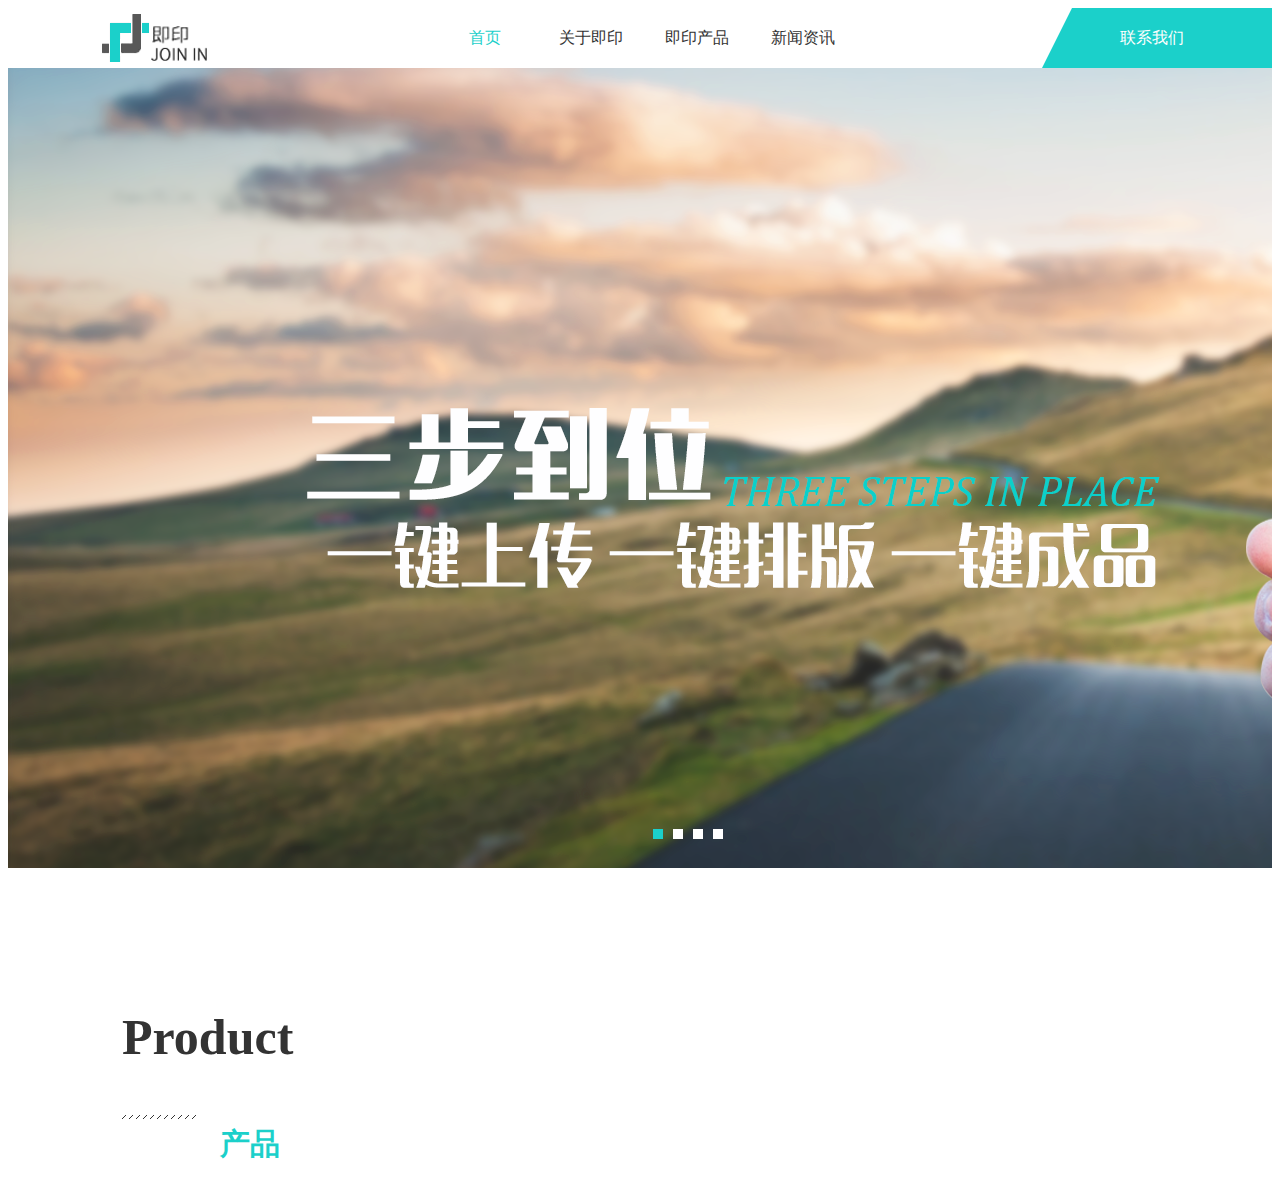
<file: index.html>
<!DOCTYPE html>
<html lang="en">
<head>
    <meta charset="UTF-8">
    <title>Title</title>
    <link rel="stylesheet" href="css/wn/nav.css">
    <link rel="stylesheet" href="css/wn/commen.css">
    <script src="js/jquery/jquery-3.2.0.min.js"></script>
    <script src="js/wn/jquery.my_slider.js"></script>
    <script src="js/wn/commen.js"></script>
</head>
<body>
<!--top-->
<div class="top">
    <div class="nav_box">
        <a href="index.html"><img class="logo" src="image/wn/logo.png" alt=""></a>
        <div class="nav_contact"><a href="#">联系我们</a></div>
        <ul class="nav">
            <li><a id="index" href="index.html">首页</a><span></span></li>
            <li><a href="#">关于即印</a><span></span></li>
            <li><a href="#">即印产品</a><span></span></li>
            <li><a href="#">新闻资讯</a><span></span></li>
        </ul>
    </div>
</div>
<!--banner-->
<div class="top_banner">
    <div class="banner_box">
        <ul>
            <li><img src="image/wn/banner01.png" alt=""></li>
            <li><img src="image/wn/banner02.png" alt=""></li>
            <li><img src="image/wn/banner03.png" alt=""></li>
            <li><img src="image/wn/banner04.png" alt=""></li>
        </ul>
        <ol>
            <li></li>
            <li></li>
            <li></li>
            <li></li>
        </ol>
    </div>
</div>
<!--product-->
<div class="product">
    <div class="product_title">
        <h1>Product</h1>
        <div class="product_h2">
            <img src="image/wn/line.png" alt="">
            <h2>产品</h2>
        </div>
    </div>
</div>
</body>
</html>
</file>
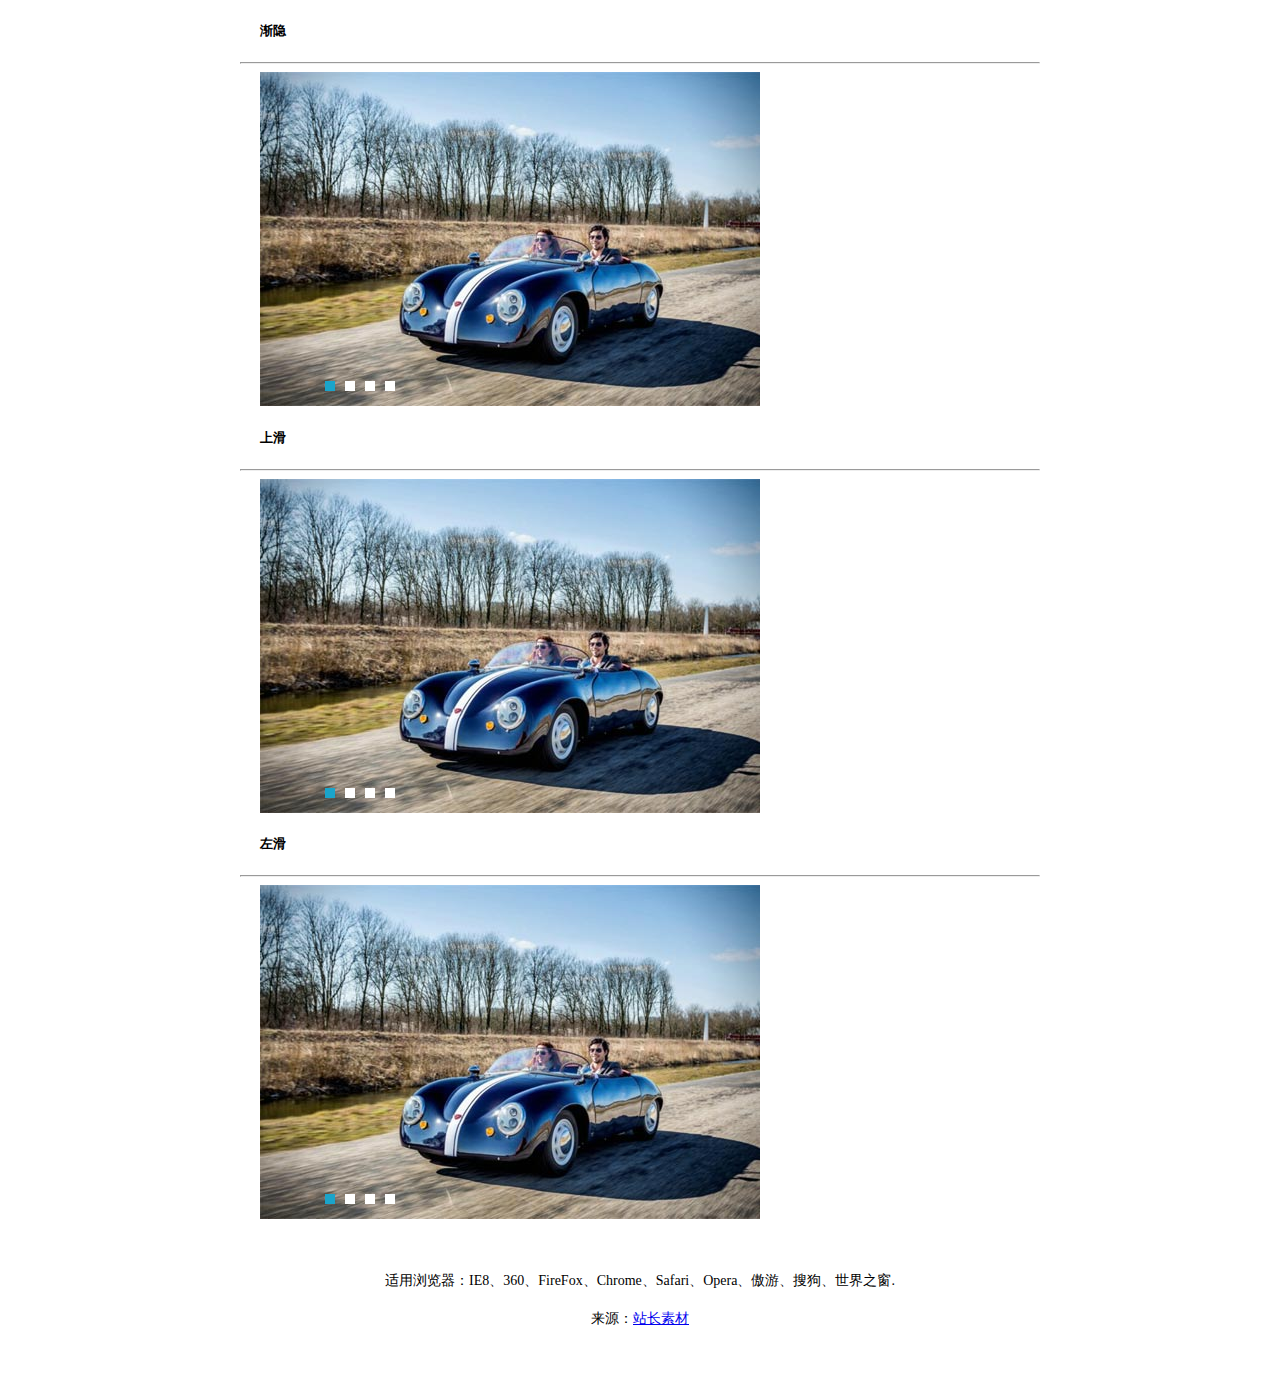
<file: luara.html>
﻿<!DOCTYPE html>
<html>
<head>
    <title>3种常用网站图片轮播切换代码 - 站长素材</title>
    <meta charset="utf-8">
    <link rel="stylesheet" href="css/luara/style.css"/>

    <!--Luara样式文件-->
    <!--渐隐样式-->
    <link rel="stylesheet" href="css/luara/luara.css"/>
    <!--左滑样式-->
    <link rel="stylesheet" href="css/luara/luara.left.css"/>
    <!--上滑样式-->
    <link rel="stylesheet" href="css/luara/luara.top.css"/>

</head>
<body>
    <script src="js/jquery/jquery-3.2.0.min.js"></script>
    <!--Luara js文件-->
    <script src="js/luara/jquery.luara.0.0.1.min.js"></script>

    <h5>渐隐</h5>
    <hr/>
    <!--Luara图片切换骨架begin-->
    <div class="example">
        <ul>
            <li><img src="image/luara/1.jpg" alt="1"/></li>
            <li><img src="image/luara/2.jpg" alt="2"/></li>
            <li><img src="image/luara/3.jpg" alt="3"/></li>
            <li><img src="image/luara/4.jpg" alt="4"/></li>
        </ul>
        <ol>
            <li></li>
            <li></li>
            <li></li>
            <li></li>
        </ol>
    </div>
    <!--Luara图片切换骨架end-->
    <script>
    $(function(){
        <!--调用Luara示例-->
        $(".example").luara({width:"500",height:"334",interval:4000,selected:"seleted"});

    });
    </script>

    <h5>上滑</h5>
    <hr/>
    <!--Luara图片切换骨架begin-->
    <div class="example1">
        <ul>
            <li><img src="image/luara/1.jpg" alt="1"/></li>
            <li><img src="image/luara/2.jpg" alt="2"/></li>
            <li><img src="image/luara/3.jpg" alt="3"/></li>
            <li><img src="image/luara/4.jpg" alt="4"/></li>
        </ul>
        <ol>
            <li></li>
            <li></li>
            <li></li>
            <li></li>
        </ol>
    </div>
    <!--Luara图片切换骨架end-->
    <script>
        $(function(){
            <!--调用Luara示例-->
            $(".example1").luara({width:"500",height:"334",interval:5000,selected:"seleted",deriction:"top"});

        });
    </script>


    <h5>左滑</h5>
    <hr/>
    <!--Luara图片切换骨架begin-->
    <div class="example2">
        <ul>
            <li><img src="image/luara/1.jpg" alt="1"/></li>
            <li><img src="image/luara/2.jpg" alt="2"/></li>
            <li><img src="image/luara/3.jpg" alt="3"/></li>
            <li><img src="image/luara/4.jpg" alt="4"/></li>
        </ul>
        <ol>
            <li></li>
            <li></li>
            <li></li>
            <li></li>
        </ol>
    </div>
    <!--Luara图片切换骨架end-->
    <script>
        $(function(){
            <!--调用Luara示例-->
            $(".example2").luara({width:"500",height:"334",interval:1000,selected:"seleted",deriction:"left"});

        });
    </script>
<div style="text-align:center;margin:50px 0; font:normal 14px/24px 'MicroSoft YaHei';">
<p>适用浏览器：IE8、360、FireFox、Chrome、Safari、Opera、傲游、搜狗、世界之窗. </p>
<p>来源：<a href="http://sc.chinaz.com/" target="_blank">站长素材</a></p>
</div>
</body>
</html>
</file>
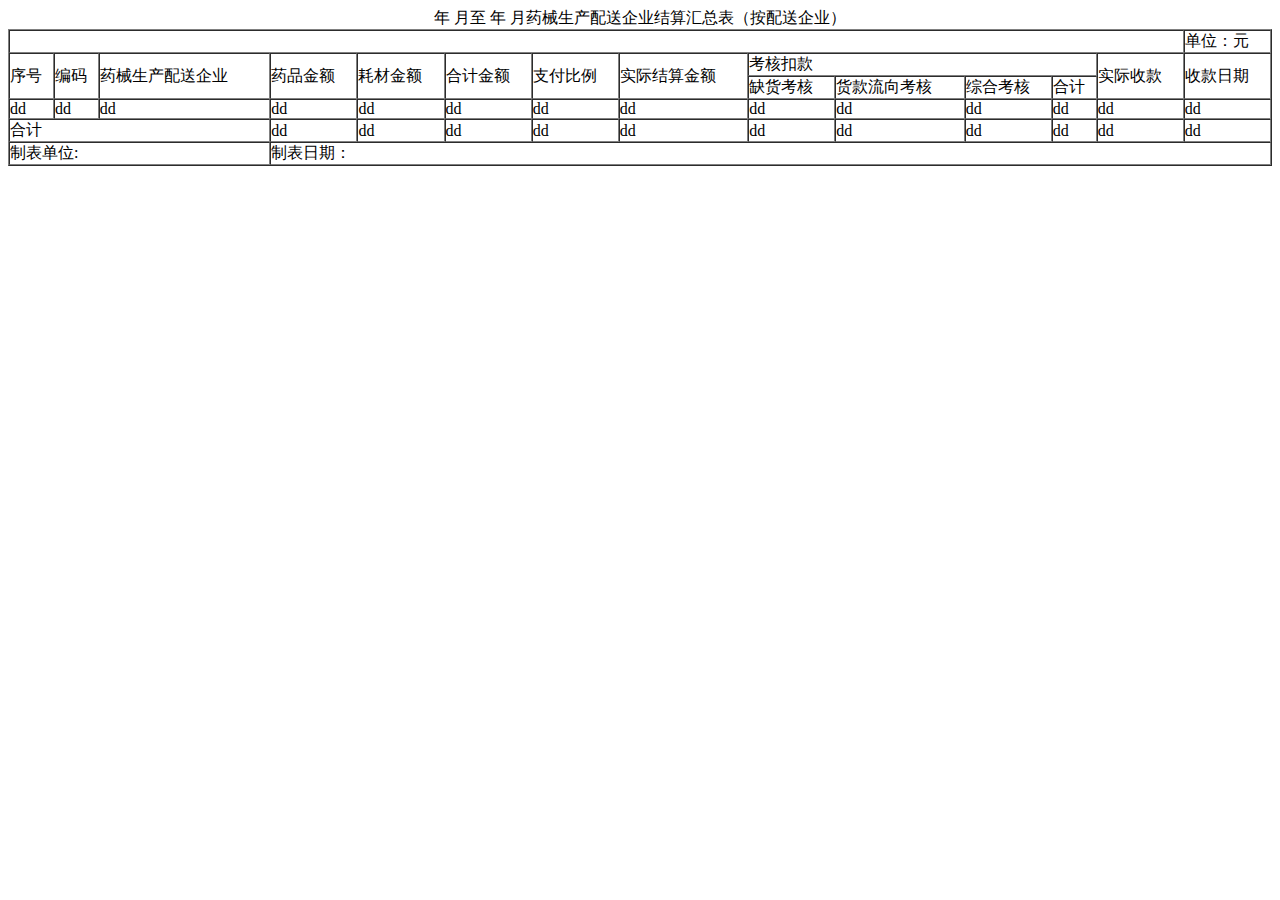
<file: statistic001.html>
<html>
<head>
    <meta charset="UTF-8">
    <style type="text/css">
    </style>
</head>
<body>

<table border="1" cellpadding="0" cellspacing="0" style="width:100%;">
    <caption> 年  月至 年  月药械生产配送企业结算汇总表（按配送企业）</caption>
    <tr>
        <td colspan="13"></td>
        <td>单位：元</td>
    </tr>
    <tr>
        <td rowspan="2">序号</td>
        <td rowspan="2">编码</td>
        <td rowspan="2">药械生产配送企业</td>
        <td rowspan="2">药品金额</td>
        <td rowspan="2">耗材金额</td>
        <td rowspan="2">合计金额</td>
        <td rowspan="2">支付比例</td>
        <td rowspan="2">实际结算金额</td>
        <td colspan="4">考核扣款</td>
        <td rowspan="2">实际收款</td>
        <td rowspan="2">收款日期</td>
    </tr>
    <tr>
        <td>缺货考核</td>
        <td>货款流向考核</td>
        <td>综合考核</td>
        <td>合计</td>
    </tr>
    <tr>
        <td>dd</td>
        <td>dd</td>
        <td>dd</td>
        <td>dd</td>
        <td>dd</td>
        <td>dd</td>
        <td>dd</td>
        <td>dd</td>
        <td>dd</td>
        <td>dd</td>
        <td>dd</td>
        <td>dd</td>
        <td>dd</td>
        <td>dd</td>
    </tr>
    <tr>
        <td colspan="3">合计</td>
        <td>dd</td>
        <td>dd</td>
        <td>dd</td>
        <td>dd</td>
        <td>dd</td>
        <td>dd</td>
        <td>dd</td>
        <td>dd</td>
        <td>dd</td>
        <td>dd</td>
        <td>dd</td>
    </tr>
    <tr>
        <td colspan="3">制表单位:</td>
        <td colspan="11">制表日期：</td>
    </tr>
</table>
</body>
</html>
</file>
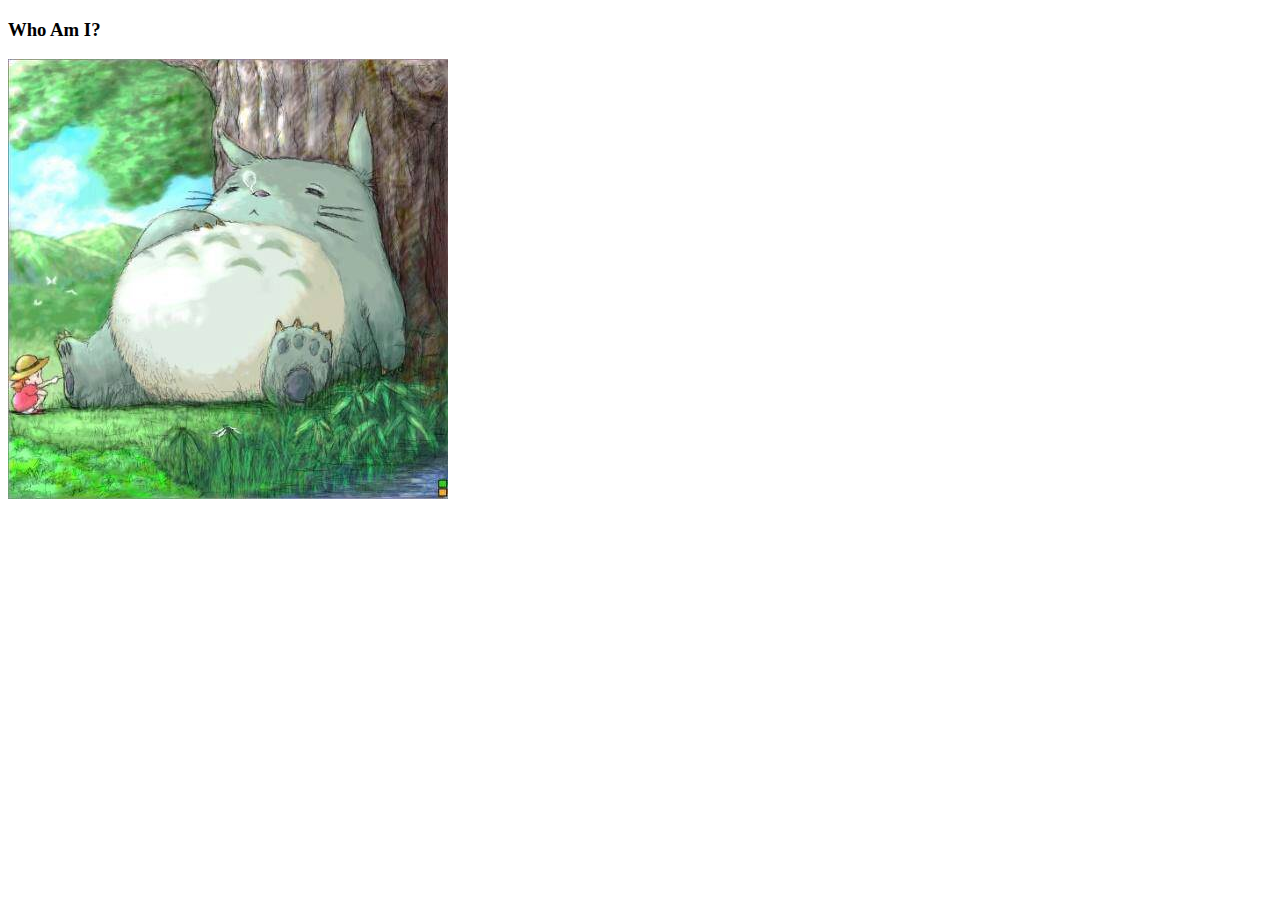
<file: bootstrap_page/boot2.html>
<!doctype html>
<html lang="en">
<head>
    <meta charset="UTF-8">
    <meta http-equiv="X-UA-Compatible" content="ie=edge">
    <meta name="viewport" content="width=device-width, initial-scale=1.0">
    <title>Document</title>
</head>
<body>
<h3>Who Am I?</h3>
<img src="../image/w3template/longmao1.jpg" alt="longmaopic">
<h3></h3>
</body>
</html>
</file>
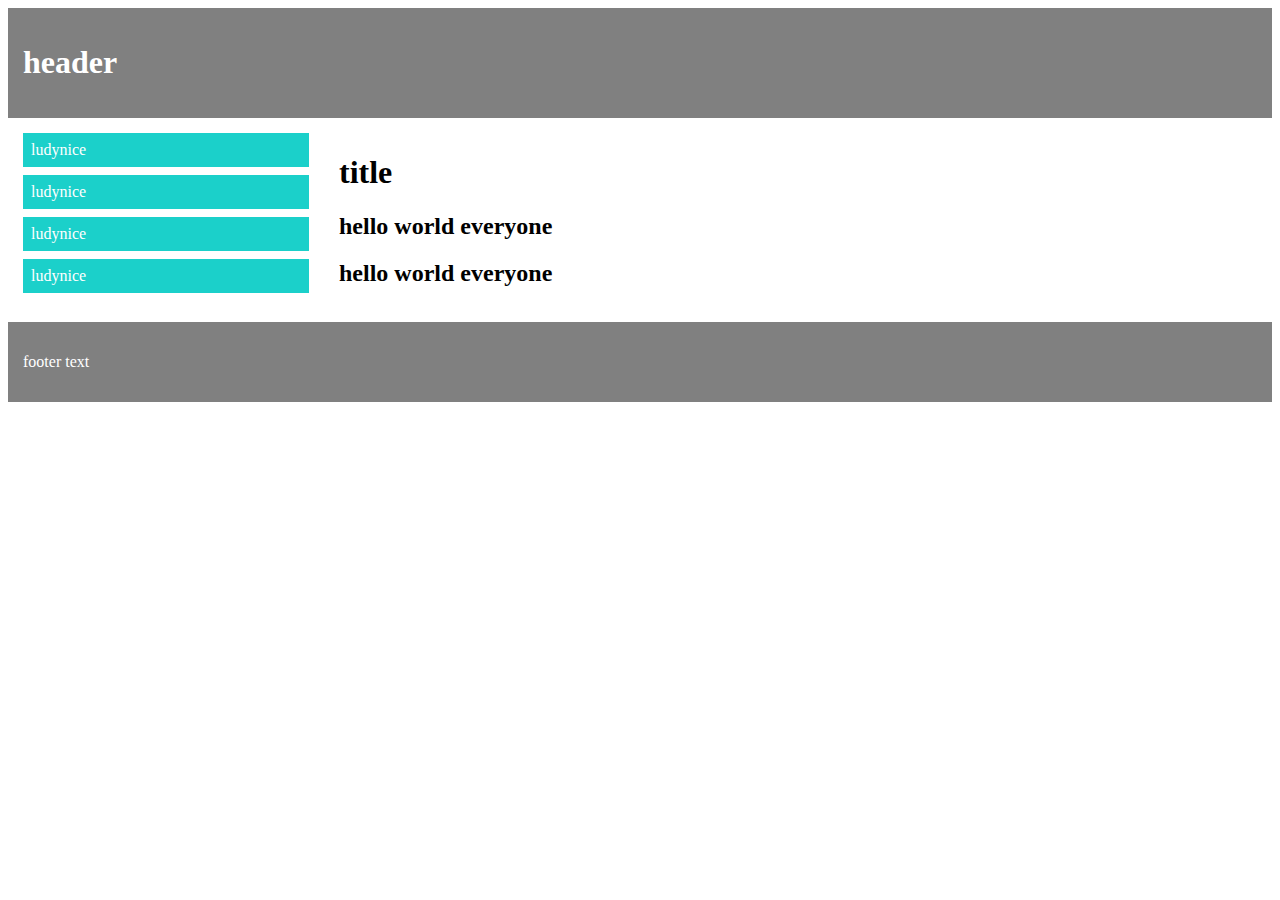
<file: html layout clear/float_and_clear3.html>
<!doctype html>
<html lang="en">
<head>
    <meta charset="UTF-8">
    <meta name="viewport"
          content="width=device-width, user-scalable=no, initial-scale=1.0, maximum-scale=1.0, minimum-scale=1.0">
    <meta http-equiv="X-UA-Compatible" content="ie=edge">
    <title>Document</title>
    <style>
        *{
            box-sizing: border-box;
        }
        div.container{
            width:100%;
        }
        header,footer{
            background-color: gray;
            padding: 15px;
            color: white;
        }
        .column{
            float:left;
            padding: 15px;
        }

        .clearfix::after{
            content:"";
            display: table;
            clear:both;
        }
        .column.menu{
            width:25%;
        }
        .menu ul{
            list-style-type: none;
            margin:0;
            padding:0;
        }
        .menu ul li{
            background-color: #1bd0ca;
            margin-bottom: 8px;
            padding: 8px;
            color:white;
        }
        .menu ul li:hover{
            background-color: #1AA4CA;
        }
        .menu ul a {
            text-decoration: none;
        }
        .column.content{
            /*padding-top: 25px;*/
            /*margin-left: 15px;*/
            width:75%;
        }

    </style>
</head>
<body>
    <div class="container">
        <header><h1>header</h1></header>
        <div class="clearfix">
            <div class="column menu">
                <ul>
                    <a href="#"><li>ludynice</li></a>
                    <a href="#"><li>ludynice</li></a>
                    <a href="#"><li>ludynice</li></a>
                    <a href="#"><li>ludynice</li></a>
                </ul>
            </div>
            <div class="column content">
                <h1>title</h1>
                <h2>hello world everyone</h2>
                <h2>hello world everyone</h2>
            </div>
        </div>
        <footer><p>footer text</p></footer>
    </div>
</body>
</html>
</file>
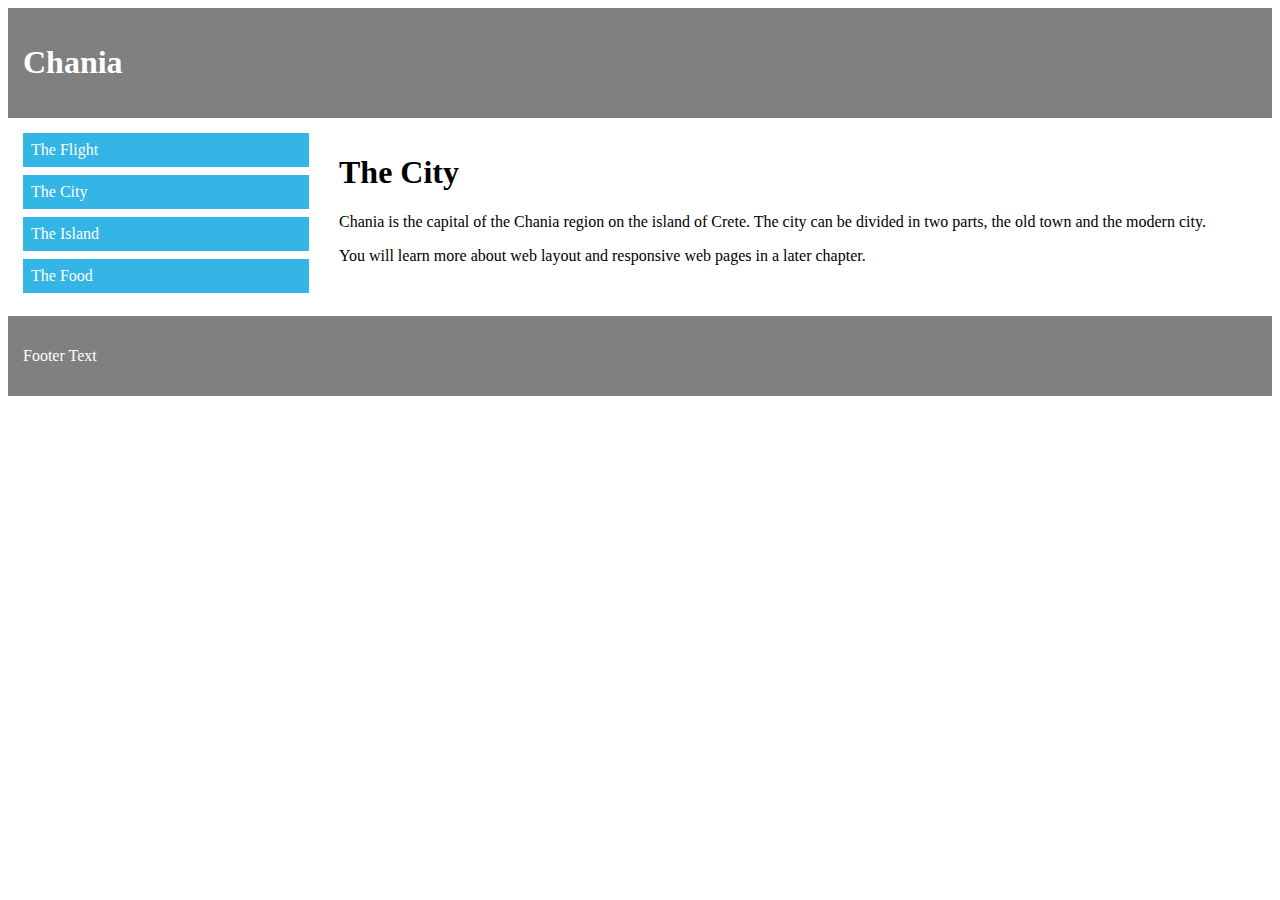
<file: html layout clear/float_and_clear4.html>
<!DOCTYPE html>
<html>
<head>
    <style>
        * {
            box-sizing: border-box;
        }
        .header, .footer {
            background-color: grey;
            color: white;
            padding: 15px;
        }
        .column {
            float: left;
            padding: 15px;
        }
        .clearfix::after {
            content: "";
            clear: both;
            display: table;
        }
        .menu {
            width: 25%;
        }
        .content {
            width: 75%;
        }
        .menu ul {
            list-style-type: none;
            margin: 0;
            padding: 0;
        }
        .menu li {
            padding: 8px;
            margin-bottom: 8px;
            background-color: #33b5e5;
            color: #ffffff;
        }
        .menu li:hover {
            background-color: #0099cc;
        }
    </style>
</head>
<body>

<div class="header">
    <h1>Chania</h1>
</div>

<div class="clearfix">
    <div class="column menu">
        <ul>
            <li>The Flight</li>
            <li>The City</li>
            <li>The Island</li>
            <li>The Food</li>
        </ul>
    </div>

    <div class="column content">
        <h1>The City</h1>
        <p>Chania is the capital of the Chania region on the island of Crete. The city can be divided in two parts, the old town and the modern city.</p>
        <p>You will learn more about web layout and responsive web pages in a later chapter.</p>
    </div>
</div>

<div class="footer">
    <p>Footer Text</p>
</div>

</body>
</html>
</file>
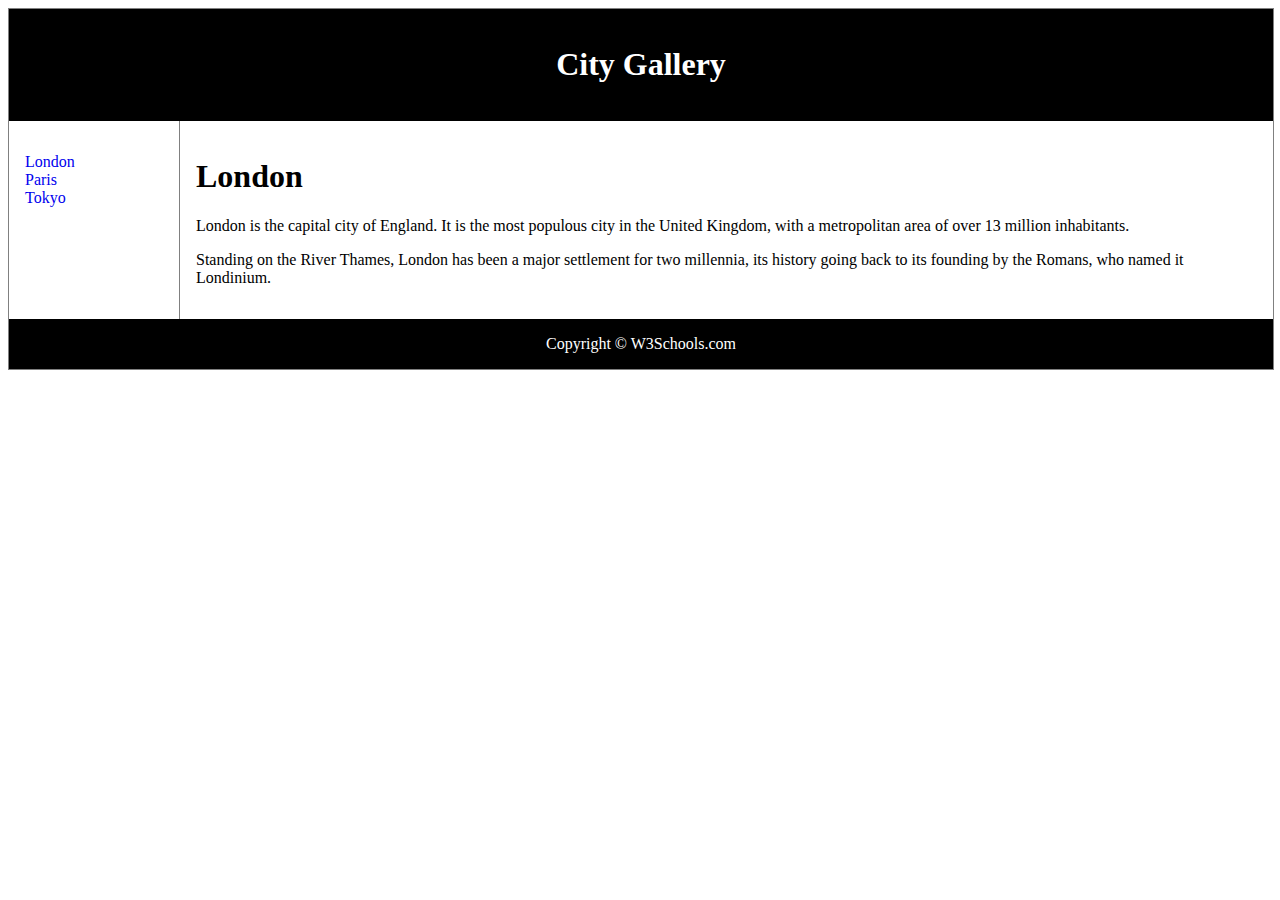
<file: html layout clear/html_layout.html>
<!DOCTYPE html>
<html>
<head>
    <style>
        div.container {
            width: 100%;
            border: 1px solid gray;
        }

        header, footer {
            padding: 1em;
            color: white;
            background-color: black;
            clear: left;
            text-align: center;
        }

        nav {
            float: left;
            max-width: 160px;
            margin: 0;
            padding: 1em;
        }

        nav ul {
            list-style-type: none;
            padding: 0;
        }

        nav ul a {
            text-decoration: none;
        }

        article {
            margin-left: 170px;
            border-left: 1px solid gray;
            padding: 1em;
            overflow: hidden;
        }
    </style>
</head>
<body>

<div class="container">

    <header>
        <h1>City Gallery</h1>
    </header>

    <nav>
        <ul>
            <li><a href="#">London</a></li>
            <li><a href="#">Paris</a></li>
            <li><a href="#">Tokyo</a></li>
        </ul>
    </nav>

    <article>
        <h1>London</h1>
        <p>London is the capital city of England. It is the most populous city in the  United Kingdom, with a metropolitan area of over 13 million inhabitants.</p>
        <p>Standing on the River Thames, London has been a major settlement for two millennia, its history going back to its founding by the Romans, who named it Londinium.</p>
    </article>

    <footer>Copyright &copy; W3Schools.com</footer>

</div>

</body>
</html>
</file>
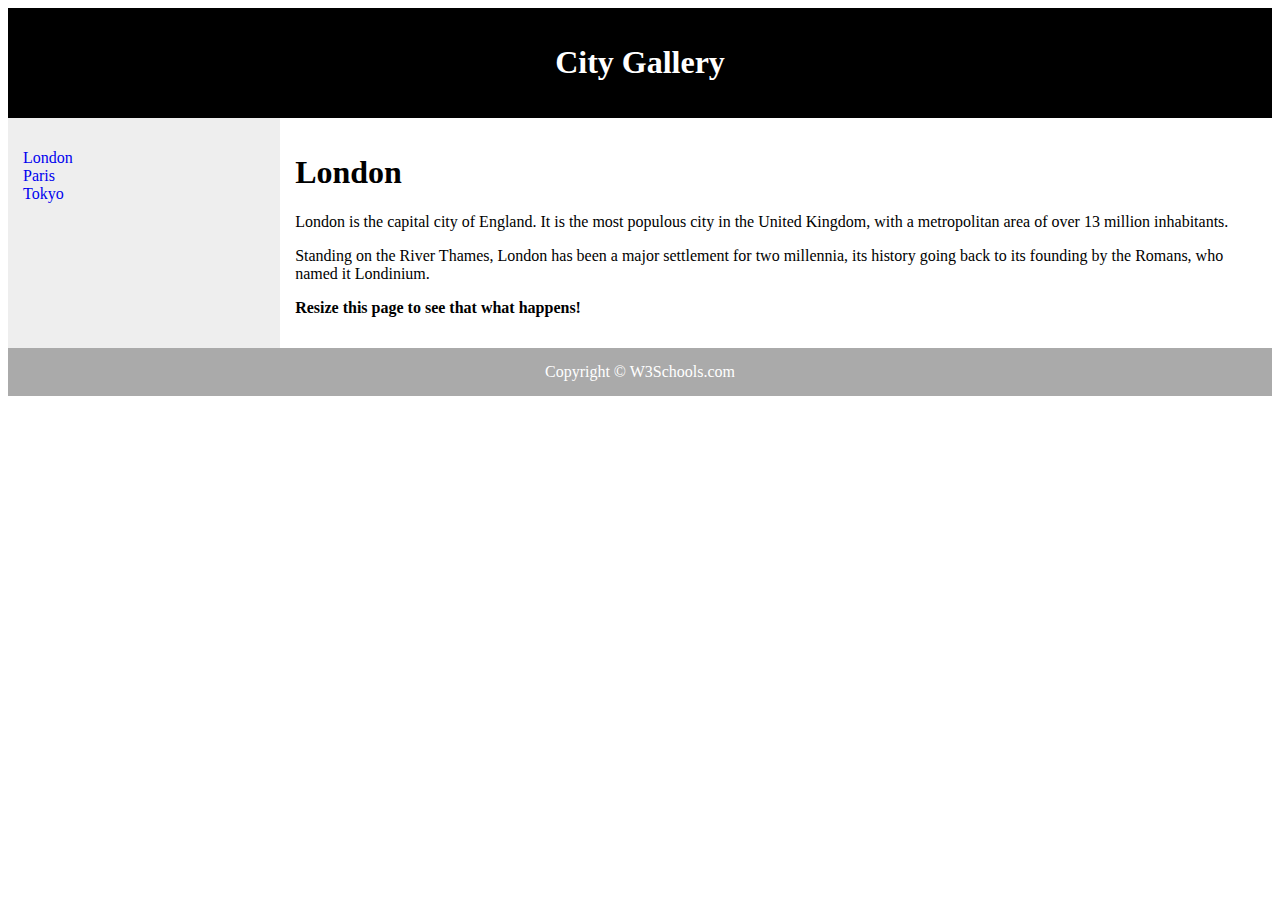
<file: html_layout/css_flexbox.html>
<!DOCTYPE html>
<html>
<head>
    <style>
        .flex-container {
            display: -webkit-flex;
            display: flex;
            -webkit-flex-flow: row wrap;
            flex-flow: row wrap;
            text-align: center;
        }

        .flex-container > * {
            padding: 15px;
            -webkit-flex: 1 100%;
            flex: 1 100%;
        }

        .article {
            text-align: left;
        }

        header {background: black;color:white;}
        footer {background: #aaa;color:white;}
        .nav {background:#eee;}

        .nav ul {
            list-style-type: none;
            padding: 0;
        }
        .nav ul a {
            text-decoration: none;
        }

        @media all and (min-width: 768px) {
            .nav {text-align:left;-webkit-flex: 1 auto;flex:1 auto;-webkit-order:1;order:1;}
            .article {-webkit-flex:5 0px;flex:5 0px;-webkit-order:2;order:2;}
            footer {-webkit-order:3;order:3;}
        }
    </style>
</head>
<body>

<div class="flex-container">
    <header>
        <h1>City Gallery</h1>
    </header>

    <nav class="nav">
        <ul>
            <li><a href="#">London</a></li>
            <li><a href="#">Paris</a></li>
            <li><a href="#">Tokyo</a></li>
        </ul>
    </nav>

    <article class="article">
        <h1>London</h1>
        <p>London is the capital city of England. It is the most populous city in the United Kingdom,
            with a metropolitan area of over 13 million inhabitants.</p>
        <p>Standing on the River Thames, London has been a major settlement for two millennia,
            its history going back to its founding by the Romans, who named it Londinium.</p>
        <p><strong>Resize this page to see that what happens!</strong></p>
    </article>

    <footer>Copyright &copy; W3Schools.com</footer>
</div>

</body>
</html>
</file>
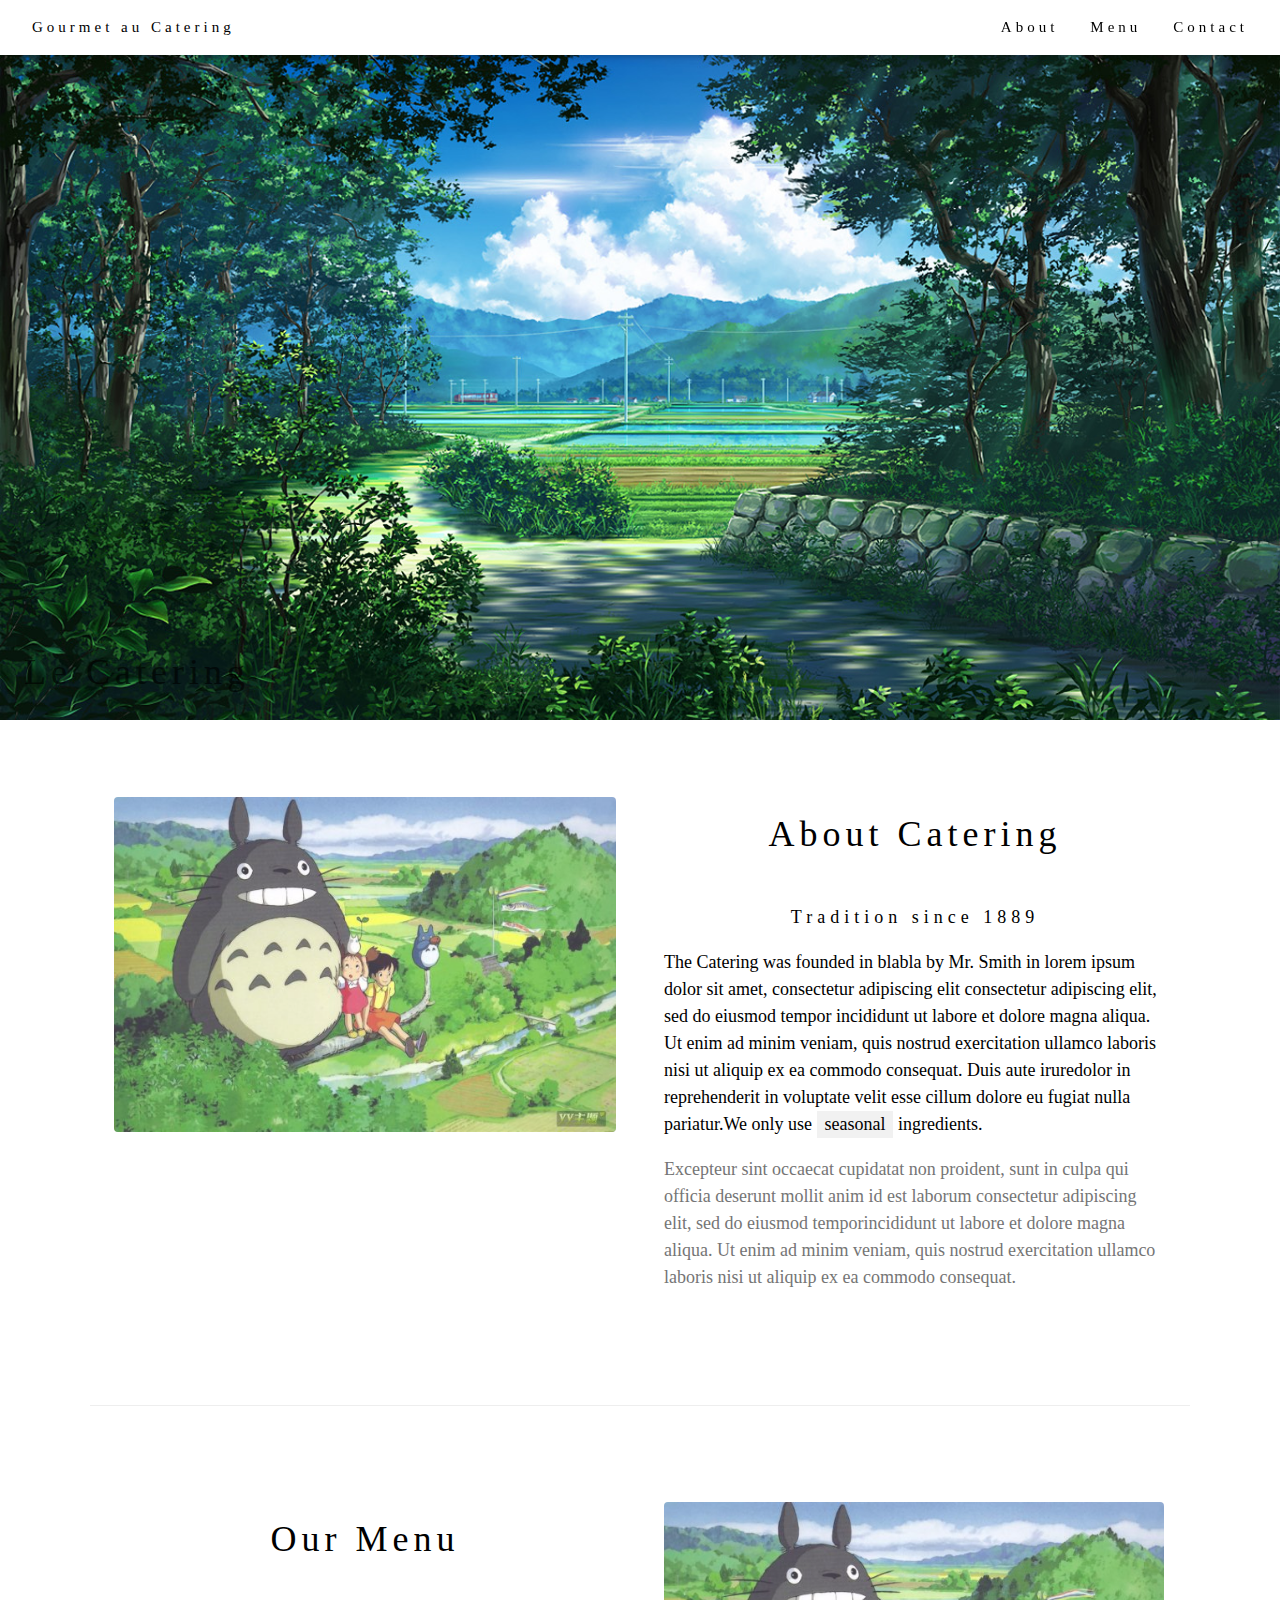
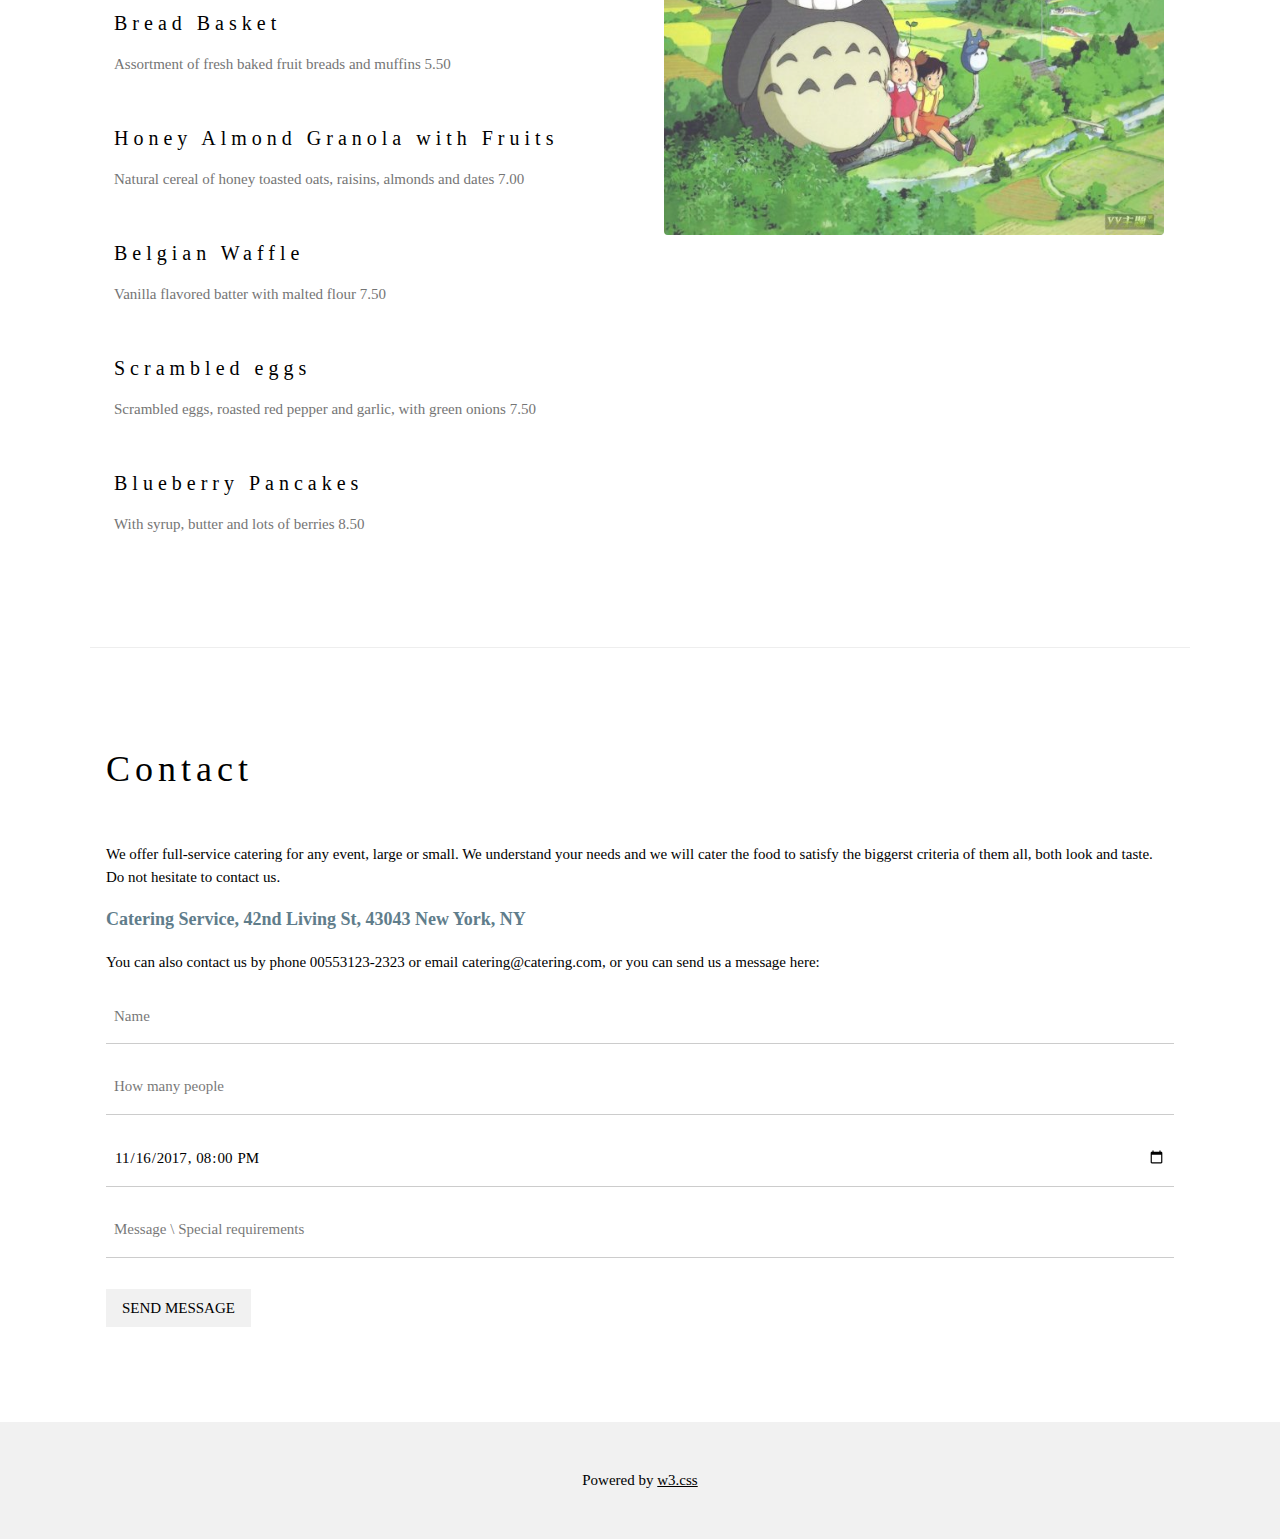
<file: web_template/template1.html>
<!DOCTYPE html>
<html>
<title>W3.CSS Template</title>
<meta charset="UTF-8">
<meta name="viewport" content="width=device-width, initial-scale=1">
<link rel="stylesheet" href="../css/w3/w3.css">
<style>
    body {font-family: "Times New Roman", Georgia, Serif;}
    h1,h2,h3,h4,h5,h6 {
        font-family: "Playfair Display";
        letter-spacing: 5px;
    }
</style>
<body>

<!-- Navbar (sit on top) -->
<div class="w3-top">
    <div class="w3-bar w3-white w3-padding w3-card-2" style="letter-spacing:4px;">
        <a href="#home" class="w3-bar-item w3-button">Gourmet au Catering</a>
        <!-- Right-sided navbar links. Hide them on small screens -->
        <div class="w3-right w3-hide-small">
            <a href="#about" class="w3-bar-item w3-button">About</a>
            <a href="#menu" class="w3-bar-item w3-button">Menu</a>
            <a href="#contact" class="w3-bar-item w3-button">Contact</a>
        </div>
    </div>
</div>

<!-- Header -->
<header class="w3-display-container w3-content w3-wide" style="max-width:1600px;min-width:500px" id="home">
    <img class="w3-image" src="../image/w3template/pic1.jpeg" alt="Hamburger Catering" width="1600" height="800">
    <div class="w3-display-bottomleft w3-padding-large w3-opacity">
        <h1 class="w3-xxlarge">Le Catering</h1>
    </div>
</header>

<!-- Page content -->
<div class="w3-content" style="max-width:1100px">

    <!-- About Section -->
    <div class="w3-row w3-padding-64" id="about">
        <div class="w3-col m6 w3-padding-large w3-hide-small">
            <img src="../image/w3template/pic2.jpg" class="w3-round w3-image w3-opacity-min" alt="Table Setting" width="600" height="750">
        </div>

        <div class="w3-col m6 w3-padding-large">
            <h1 class="w3-center">About Catering</h1><br>
            <h5 class="w3-center">Tradition since 1889</h5>
            <p class="w3-large">The Catering was founded in blabla by Mr. Smith in lorem ipsum dolor sit amet, consectetur adipiscing elit consectetur adipiscing elit, sed do eiusmod tempor incididunt ut labore et dolore magna aliqua. Ut enim ad minim veniam, quis nostrud exercitation ullamco laboris nisi ut aliquip ex ea commodo consequat. Duis aute iruredolor in reprehenderit in voluptate velit esse cillum dolore eu fugiat nulla pariatur.We only use <span class="w3-tag w3-light-grey">seasonal</span> ingredients.</p>
            <p class="w3-large w3-text-grey w3-hide-medium">Excepteur sint occaecat cupidatat non proident, sunt in culpa qui officia deserunt mollit anim id est laborum consectetur adipiscing elit, sed do eiusmod temporincididunt ut labore et dolore magna aliqua. Ut enim ad minim veniam, quis nostrud exercitation ullamco laboris nisi ut aliquip ex ea commodo consequat.</p>
        </div>
    </div>

    <hr>

    <!-- Menu Section -->
    <div class="w3-row w3-padding-64" id="menu">
        <div class="w3-col l6 w3-padding-large">
            <h1 class="w3-center">Our Menu</h1><br>
            <h4>Bread Basket</h4>
            <p class="w3-text-grey">Assortment of fresh baked fruit breads and muffins 5.50</p><br>

            <h4>Honey Almond Granola with Fruits</h4>
            <p class="w3-text-grey">Natural cereal of honey toasted oats, raisins, almonds and dates 7.00</p><br>

            <h4>Belgian Waffle</h4>
            <p class="w3-text-grey">Vanilla flavored batter with malted flour 7.50</p><br>

            <h4>Scrambled eggs</h4>
            <p class="w3-text-grey">Scrambled eggs, roasted red pepper and garlic, with green onions 7.50</p><br>

            <h4>Blueberry Pancakes</h4>
            <p class="w3-text-grey">With syrup, butter and lots of berries 8.50</p>
        </div>

        <div class="w3-col l6 w3-padding-large">
            <img src="../image/w3template/pic2.jpg" class="w3-round w3-image w3-opacity-min" alt="Menu" width="500" height="750">
        </div>
    </div>

    <hr>

    <!-- Contact Section -->
    <div class="w3-container w3-padding-64" id="contact">
        <h1>Contact</h1><br>
        <p>We offer full-service catering for any event, large or small. We understand your needs and we will cater the food to satisfy the biggerst criteria of them all, both look and taste. Do not hesitate to contact us.</p>
        <p class="w3-text-blue-grey w3-large"><b>Catering Service, 42nd Living St, 43043 New York, NY</b></p>
        <p>You can also contact us by phone 00553123-2323 or email catering@catering.com, or you can send us a message here:</p>
        <form action="/action_page.php" target="_blank">
            <p><input class="w3-input w3-padding-16" type="text" placeholder="Name" required name="Name"></p>
            <p><input class="w3-input w3-padding-16" type="number" placeholder="How many people" required name="People"></p>
            <p><input class="w3-input w3-padding-16" type="datetime-local" placeholder="Date and time" required name="date" value="2017-11-16T20:00"></p>
            <p><input class="w3-input w3-padding-16" type="text" placeholder="Message \ Special requirements" required name="Message"></p>
            <p><button class="w3-button w3-light-grey w3-section" type="submit">SEND MESSAGE</button></p>
        </form>
    </div>

    <!-- End page content -->
</div>

<!-- Footer -->
<footer class="w3-center w3-light-grey w3-padding-32">
    <p>Powered by <a href="https://www.baidu.com" title="baidu" target="_blank" class="w3-hover-text-green">w3.css</a></p>
</footer>

</body>
</html>
</file>
<file: css/wn/nav.css>
@charset "utf-8";
/* css document */
textarea {
    overflow: auto;
    vertical-align: top;
}

table {
    border-collapse: collapse;
    border-spacing: 0;
}
</file>
<file: css/wn/commen.css>
@charset "utf-8";
/* css document */

* {
    font-family: "微软雅黑";
    font-size: 16px;
    /*font-size: 62.5%;*/
    color: #333333;
}

ul {
    margin: 0;
    padding: 0;
}

li {
    list-style: none;
}

a {
    text-decoration: none;
}

/*top*/
.top {
    height: 60px;
    margin: 0 auto;
    width: 100%;
}

.logo {
    float: left;
    margin-top: 6px;
    margin-left: 94px;
}

.nav {
    width: 616px;
    height: 60px;
    float: right;
}

.nav li {
    float: left;
    width: 74px;
    text-align: center;
    margin-left: 2em;
    line-height: 60px;
    position: relative;
}

.nav_contact a {
    color: #FFFFFF;
}

.nav_box ul li span {
    position: absolute;
    display: block;
    background: #1bd0ca;
    width: 0px;
    height: 0px;
    top: 0px;
    left: 50%;
}

.nav_box ul li a:hover {
    color: #1bd0ca;
}

.nav li #index {
    color: #1bd0ca;
}

.nav_contact {
    float: right;
    background-image: url("../../image/wn/bg_contact.png");
    background-repeat: no-repeat;
    line-height: 60px;
    width: 240px;
    text-align: center;
}

.nav_contact:hover {
    opacity: 0.7;/*不透明级别*/
}

/*banner*/
.top_banner{
    margin-left:auto;
    margin-right:auto;
    overflow:hidden;
    height:800px;
    position: relative;
}

.banner_box ol{position:relative;width: 80px;height: 20px;top:-60px;left:600px;}
.banner_box ol li{float:left;width: 10px;height: 10px;margin: 5px;background: #FFFFFF;}
.banner_box ol li.seleted{background: #1bd0ca;}

/*左滑*/
.banner_box{}
.slider_left{position:relative;padding:0;}
.slider_left ul{position: relative;padding: inherit;margin: 0;}
.slider_left ul li{float: left;padding: inherit;margin: inherit;list-style: none;}
.slider_left ul li img{width: inherit;height: inherit;}

/*product*/
.product{ width:1036px; margin:0 auto; margin-bottom:72px; padding-top:106px;}
.product_title{ float:left;}
.product_title h1{ font-size:50px; font-weight:bold;}
.product_h2 img{ float:left; margin-top:16px;}
.product_h2 h2{ float:left; font-size:30px; color:#1BD0CA; margin-left:24px;}
.product p{ width:340px; float:left; margin-left:400px; margin-top:10px; text-align:justify;}
</file>
<file: css/luara/luara.css>
/*\\\\\\\\\\\\\\\\\\\\\\\\\\\\\\\\\\\\\
 luara
 version 0.1  2014-8-21
\\\\\\\\\\\\\\\\\\\\\\\\\\\\\\\\\\\\\\\*/
/*渐隐*/
.luara-{position:relative;padding:0;overflow: hidden;}
.luara- ul{padding: inherit;margin: 0;}
.luara- ul li{display: none;padding: inherit;margin: inherit;list-style: none;}
.luara- ul li:first-child{display:block;}
.luara- ul li img{width: inherit;height: inherit;}
</file>
<file: css/luara/luara.left.css>
/*\\\\\\\\\\\\\\\\\\\\\\\\\\\\\\\\\\\\\
 luara
 version 0.1  2014-8-21
\\\\\\\\\\\\\\\\\\\\\\\\\\\\\\\\\\\\\\\*/
/*左滑*/
.luara-left{position:relative;padding:0;overflow: hidden;}
.luara-left ul{position: relative;padding: inherit;margin: 0;}
.luara-left ul li{float: left;padding: inherit;margin: inherit;list-style: none;}
.luara-left ul li img{width: inherit;height: inherit;}
</file>
<file: css/luara/luara.top.css>
/*\\\\\\\\\\\\\\\\\\\\\\\\\\\\\\\\\\\\\
 luara
 version 0.1  2014-8-21
\\\\\\\\\\\\\\\\\\\\\\\\\\\\\\\\\\\\\\\*/
/*上滑*/
.luara-top{position:relative;padding:0;overflow: hidden;}
.luara-top ul{position: relative;padding: inherit;margin: 0;}
.luara-top ul li{padding: inherit;margin: inherit;list-style: none;}
.luara-top ul li img{width: inherit;height: inherit;}
</file>
<file: css/luara/style.css>
/*reset*/
body{font-family: "microsoft yahei","微软雅黑";}
body,ul,li,ol,img{margin: 0;padding: 0;}
li{list-style: none;}

body{width: 800px;height: auto;margin: 0 auto;}
body>h5{margin-left: 20px;}
body>div{margin-left: 20px;}

/*example*/
.example{}
.example ol{position:relative;width: 80px;height: 20px;top:-30px;left:60px;}
.example ol li{float:left;width: 10px;height: 10px;margin: 5px;background: #fff;}
.example ol li.seleted{background: #1AA4CA;}

.example1{}
.example1 ol{position:relative;width: 80px;height: 20px;top:-30px;left:60px;}
.example1 ol li{float:left;width: 10px;height: 10px;margin: 5px;background: #fff;}
.example1 ol li.seleted{background: #1AA4CA;}

.example2{}
.example2 ol{position:relative;width: 80px;height: 20px;top:-30px;left:60px;}
.example2 ol li{float:left;width: 10px;height: 10px;margin: 5px;background: #fff;}
.example2 ol li.seleted{background: #1AA4CA;}
</file>
